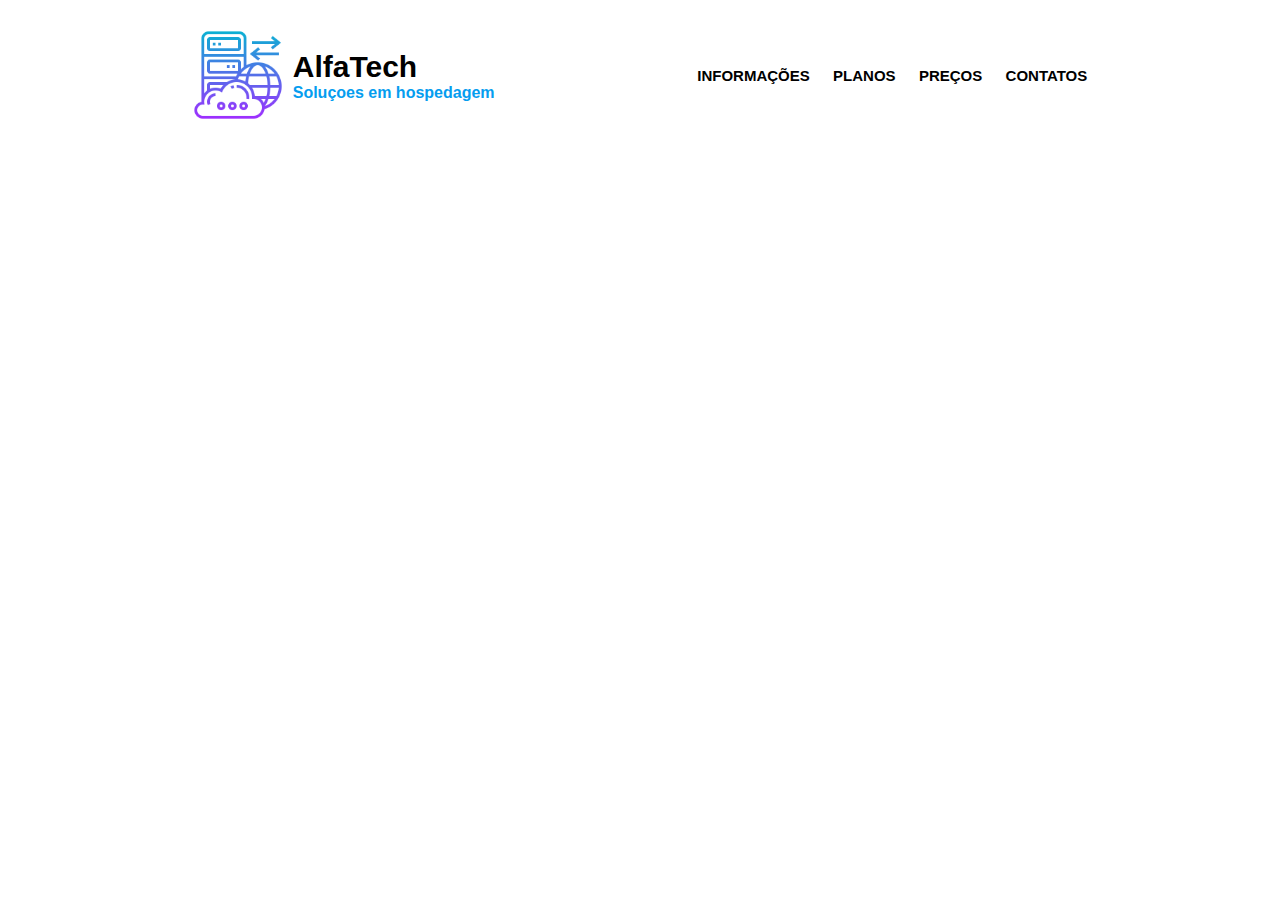
<file: flex cabeçalho/index.html>
<!DOCTYPE html>
<html lang="en">
<head>
    <meta charset="UTF-8">
    <meta name="viewport" content="width=device-width, initial-scale=1.0">
    <link rel="stylesheet" href="style.css">
    <title>flex cabeçalho</title>
</head>
<body>
    <div class="nav-bar">
        <div class="logo">
            <img src="images_downloadaula10/logo-icone.png" alt="">
            <div class="info">
                <h2>AlfaTech</h2>
                <p>Soluçoes em hospedagem</p>
            </div>
        </div>
        <ul>
            <li><a href="#informacoes">INFORMAÇÕES</a></li>
            <li><a href="#planos">PLANOS</a></li>
            <li><a href="#precos">PREÇOS</a></li>
            <li><a href="#contatos">CONTATOS</a></li>
        </ul>
    </div>
    
</body>
</html>
</file>
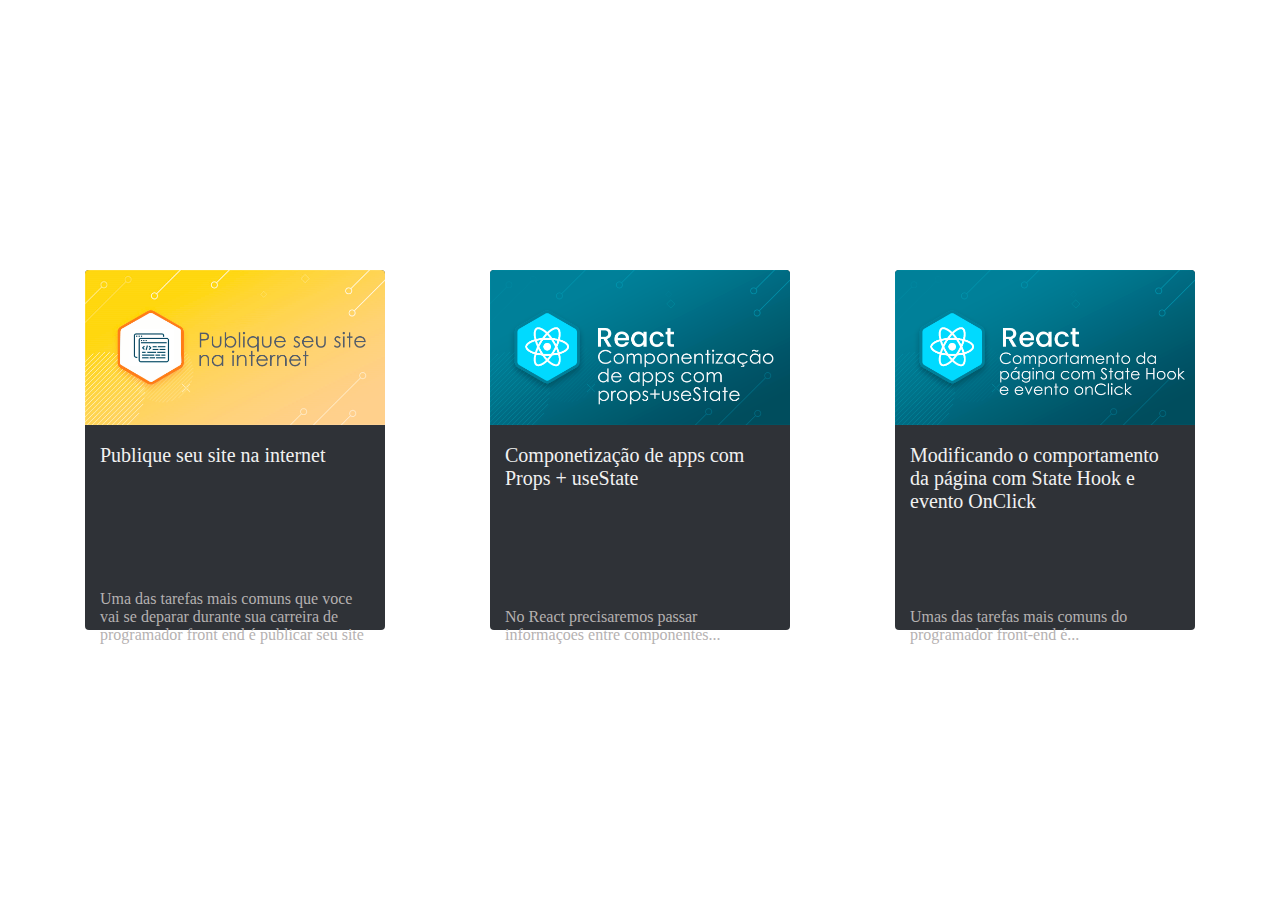
<file: learning-flexbox/index.html>
<!DOCTYPE html>
<html lang="en">
<head>
    <meta charset="UTF-8">
    <meta name="viewport" content="width=device-width, initial-scale=1.0">
    <link rel="stylesheet" href="style.css">
    <title>flex</title>
</head>
<body>
    <div class="container-cards">
        <div class="card">
            <div class="container-img">
                <img src="img/thumb-curso1.png">
            </div>
            <div class="container-info">
                <h2>Publique seu site na internet</h2>
                <p>Uma das tarefas mais comuns que voce vai se deparar durante sua carreira de programador front end é publicar seu site</p>
            </div>
        </div>
        <div class="card">
            <div class="container-img">
                <img src="img/thumb-curso2.png">
            </div>
            <div class="container-info">
                <h2>Componetização de apps com Props + useState</h2>
                <p>No React precisaremos passar informaçoes entre componentes...</p>
            </div>
        </div>
        <div class="card">
            <div class="container-img">
                <img src="img/thumb-curso3.png">
            </div>
            <div class="container-info">
                <h2>Modificando o comportamento da página com State Hook e evento OnClick</h2>
                <p>Umas das tarefas mais comuns do programador front-end é...</p>
            </div>
        </div>
    </div>
    
</body>
</html>
</file>
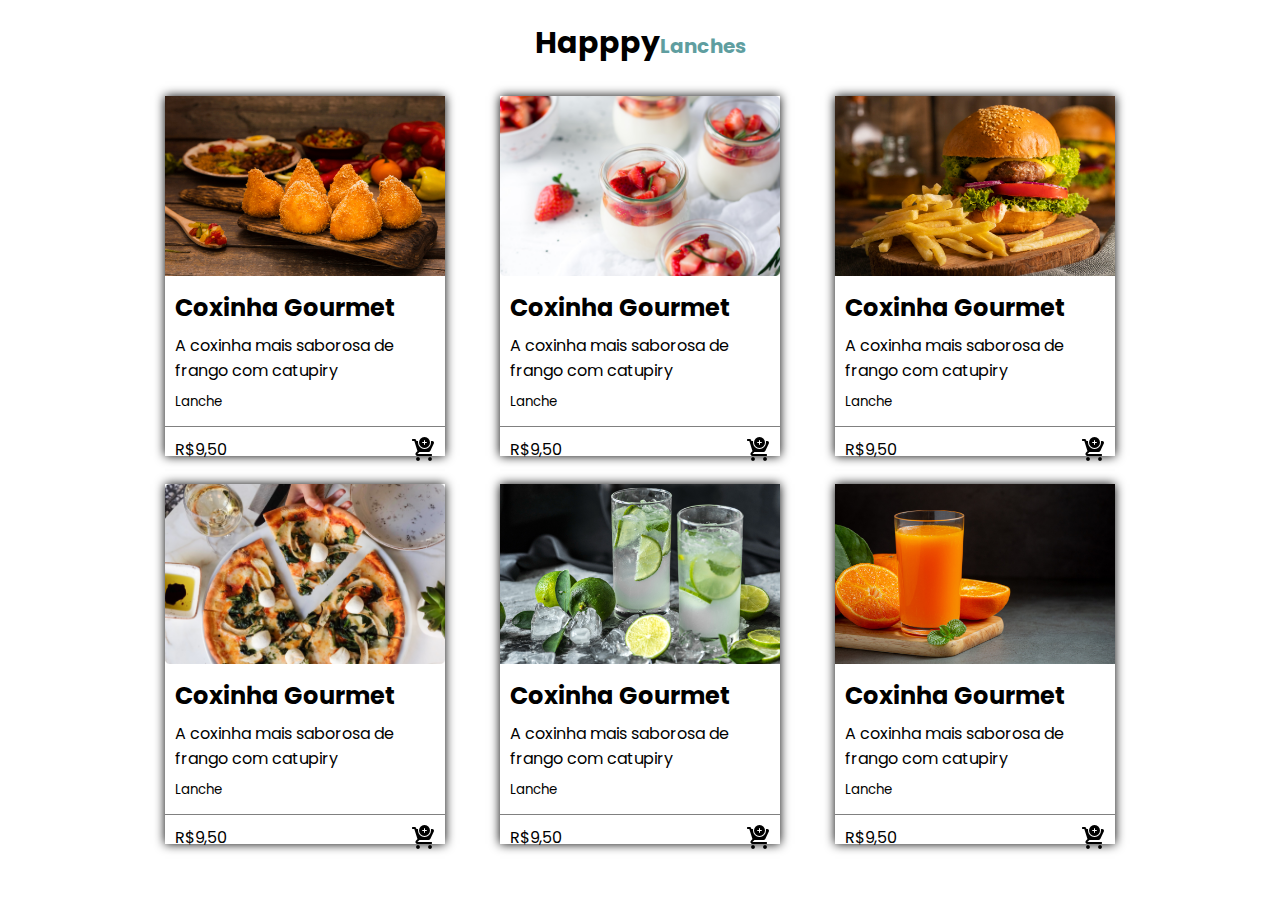
<file: practing-flexbox/index.html>
<!DOCTYPE html>
<html lang="en">
<head>
    <meta charset="UTF-8">
    <meta name="viewport" content="width=device-width, initial-scale=1.0">
    <link rel="stylesheet" href="style.css">
    <link rel="preconnect" href="https://fonts.googleapis.com">
    <link rel="preconnect" href="https://fonts.gstatic.com" crossorigin>
    <link href="https://fonts.googleapis.com/css2?family=Poppins:wght@300;500&family=Roboto:wght@300&display=swap" rel="stylesheet">
</head>
<body>
    <div class="titulo">
        <h1>Happpy<span>Lanches</span></h1>
    </div>

    <div class="container-produtos">
        <div class="cards-produtos">
            <div class="container-img">
                <img src="imagens-para-download/coxinha.jpg">                
            </div>
            <div class="container-info">
                <h2>Coxinha Gourmet</h2>
                <p>A coxinha mais saborosa de frango com catupiry</p>
                <small class="tipo">Lanche</small>
            </div>
            <div class="container-preco">
                <span>R$9,50</span>
                <div class="container-icone">
                    <img src="imagens-para-download/carrinho.png" alt="carrinho">
                </div>
            </div>
        </div>
        <div class="cards-produtos">
            <div class="container-img">
                <img src="imagens-para-download/mousse.png">                
            </div>
            <div class="container-info">
                <h2>Coxinha Gourmet</h2>
                <p>A coxinha mais saborosa de frango com catupiry</p>
                <small class="tipo">Lanche</small>
            </div>
            <div class="container-preco">
                <span>R$9,50</span>
                <div class="container-icone">
                    <img src="imagens-para-download/carrinho.png" alt="carrinho">
                </div>
            </div>
        </div>
        <div class="cards-produtos">
            <div class="container-img">
                <img src="imagens-para-download/hamburger-artesanal.jpg">                
            </div>
            <div class="container-info">
                <h2>Coxinha Gourmet</h2>
                <p>A coxinha mais saborosa de frango com catupiry</p>
                <small class="tipo">Lanche</small>
            </div>
            <div class="container-preco">
                <span>R$9,50</span>
                <div class="container-icone">
                    <img src="imagens-para-download/carrinho.png" alt="carrinho">
                </div>
            </div>
        </div>
        <div class="cards-produtos">
            <div class="container-img">
                <img src="imagens-para-download/pizza.png">                
            </div>
            <div class="container-info">
                <h2>Coxinha Gourmet</h2>
                <p>A coxinha mais saborosa de frango com catupiry</p>
                <small class="tipo">Lanche</small>
            </div>
            <div class="container-preco">
                <span>R$9,50</span>
                <div class="container-icone">
                    <img src="imagens-para-download/carrinho.png" alt="carrinho">
                </div>
            </div>
        </div>
        <div class="cards-produtos">
            <div class="container-img">
                <img src="imagens-para-download/limonada.jpg">                
            </div>
            <div class="container-info">
                <h2>Coxinha Gourmet</h2>
                <p>A coxinha mais saborosa de frango com catupiry</p>
                <small class="tipo">Lanche</small>
            </div>
            <div class="container-preco">
                <span>R$9,50</span>
                <div class="container-icone">
                    <img src="imagens-para-download/carrinho.png" alt="carrinho">
                </div>
            </div>
        </div>
        <div class="cards-produtos">
            <div class="container-img">
                <img src="imagens-para-download/suco-de-laranja.jpg">                
            </div>
            <div class="container-info">
                <h2>Coxinha Gourmet</h2>
                <p>A coxinha mais saborosa de frango com catupiry</p>
                <small class="tipo">Lanche</small>
            </div>
            <div class="container-preco">
                <span>R$9,50</span>
                <div class="container-icone">
                    <img src="imagens-para-download/carrinho.png" alt="carrinho">
                </div>
            </div>
        </div>
    </div>
    
</body>
</html>
</file>
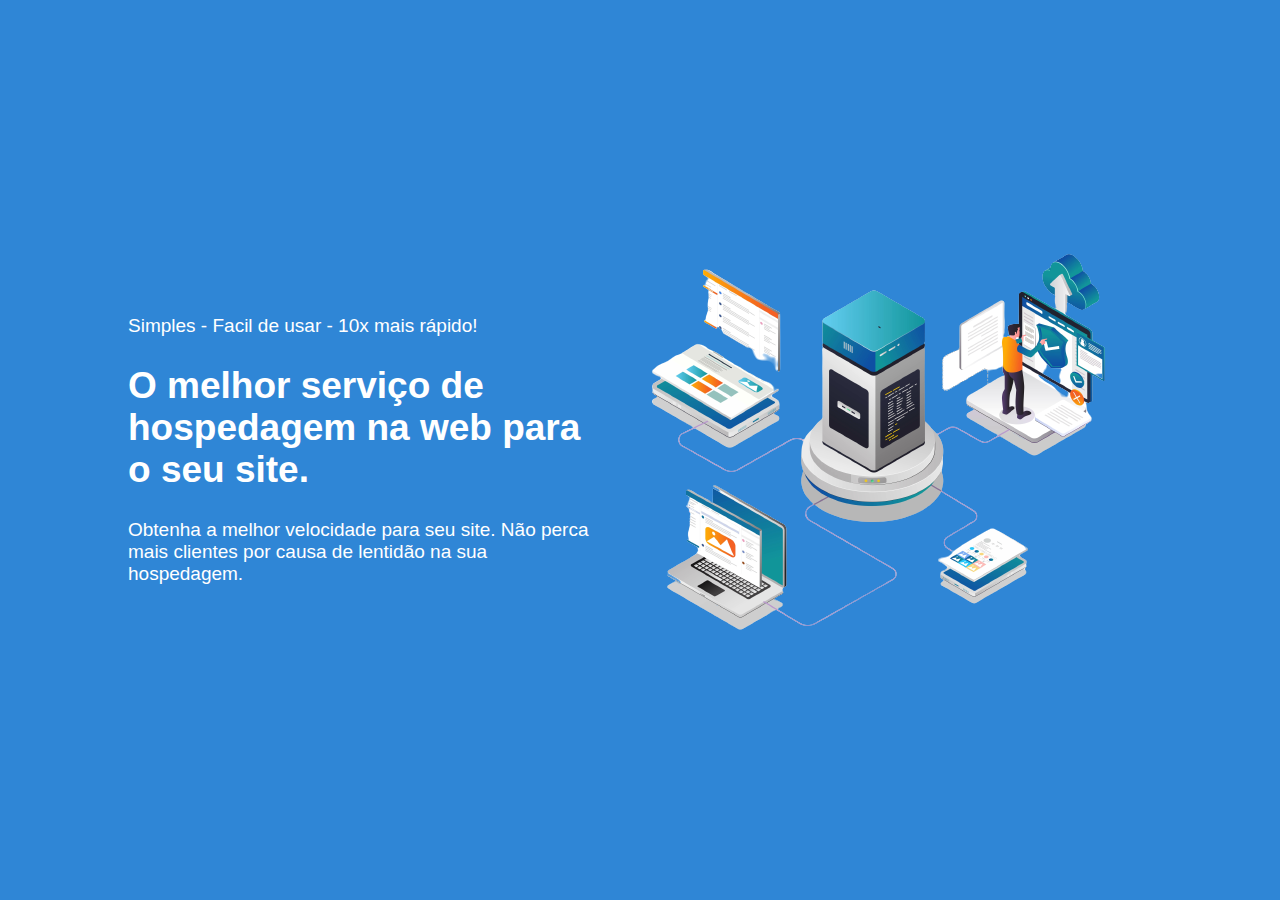
<file: practing-flexbox2/index.html>
<!DOCTYPE html>
<html lang="en">
<head>
    <meta charset="UTF-8">
    <meta name="viewport" content="width=device-width, initial-scale=1.0">
    <link rel="stylesheet" href="style.css">
    <title>Practing Flexbox 2</title>
</head>
<body>
    <div class="container">
        <div class="container-limitado">
            <div class="container-info">
                <small>Simples - Facil de usar - 10x mais rápido!</small>
                <h2>O melhor serviço de hospedagem na web para o seu site.</h2>
                <p>Obtenha a melhor velocidade para seu site. Não perca mais clientes por causa de lentidão na sua hospedagem.</p>
            </div>
            <div class="container-img">
                <img src="img/imagem-banner.png" alt="">
            </div>
        </div>
    </div>
    
</body>
</html>
</file>
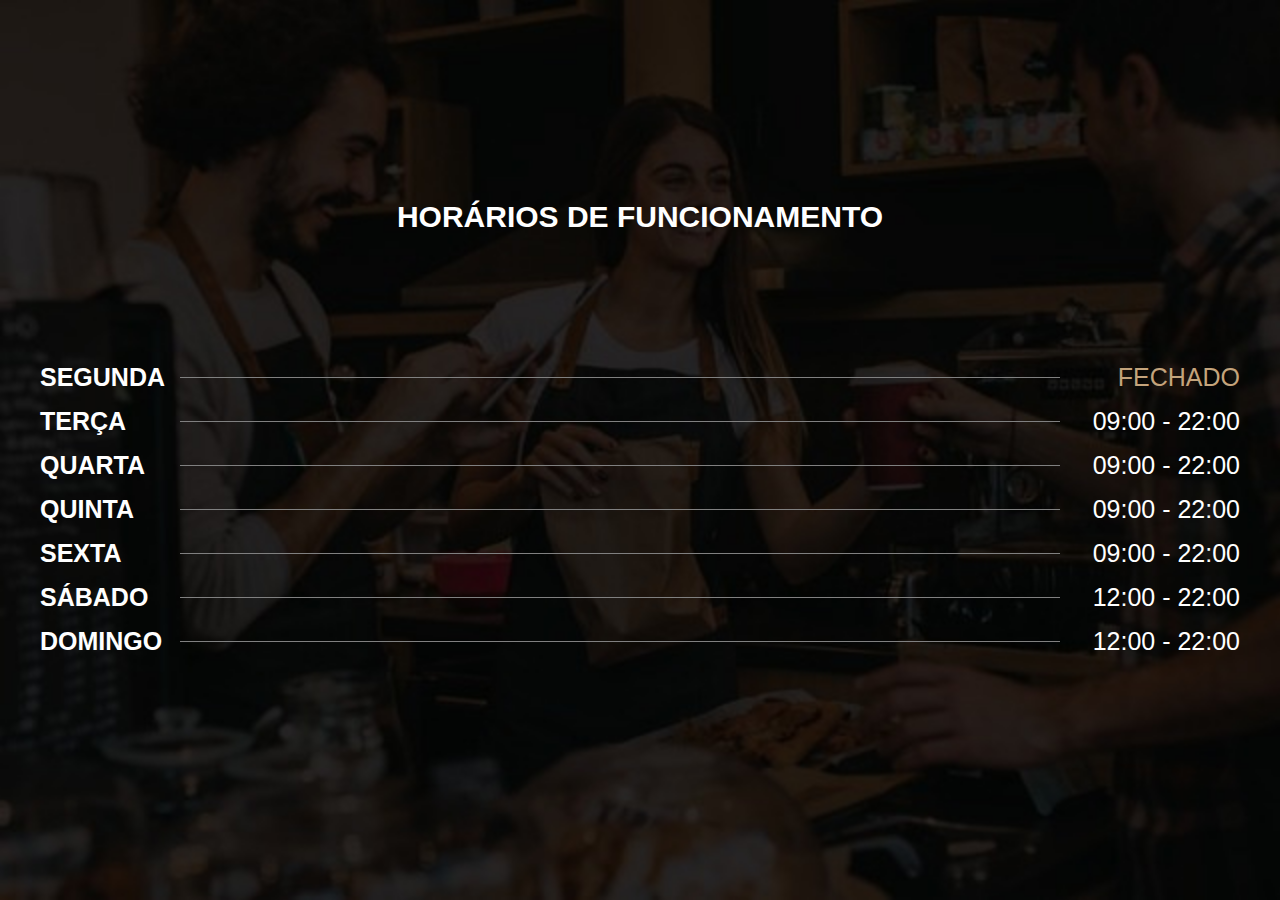
<file: practing-flexbox3/index.html>
<!DOCTYPE html>
<html lang="en">
<head>
    <meta charset="UTF-8">
    <meta name="viewport" content="width=device-width, initial-scale=1.0">
    <link rel="stylesheet" href="style.css">
    <title>Practing Flexbox 3</title>
</head>
<body>
    <body>
        <div class="container">
          <h2>HORÁRIOS DE FUNCIONAMENTO</h2>
          <ul class="lista-horarios">
            <li>
              <h3>SEGUNDA</h3>
              <div></div>
              <span>FECHADO</span>
            </li>
            <li>
              <h3>TERÇA</h3>
              <div></div>
              <p>09:00 - 22:00</p>
            </li>
            <li>
              <h3>QUARTA</h3>
              <div></div>
              <p>09:00 - 22:00</p>
            </li>
            <li>
              <h3>QUINTA</h3>
              <div></div>
              <p>09:00 - 22:00</p>
            </li>
            <li>
              <h3>SEXTA</h3>
              <div></div>
              <p>09:00 - 22:00</p>
            </li>
            <li>
              <h3>SÁBADO</h3>
              <div></div>
              <p>12:00 - 22:00</p>
            </li>
            <li>
              <h3>DOMINGO</h3>
              <div></div>
              <p>12:00 - 22:00</p>
            </li>
          </ul>
        </div>
    </body>
</body>
</html>
</file>
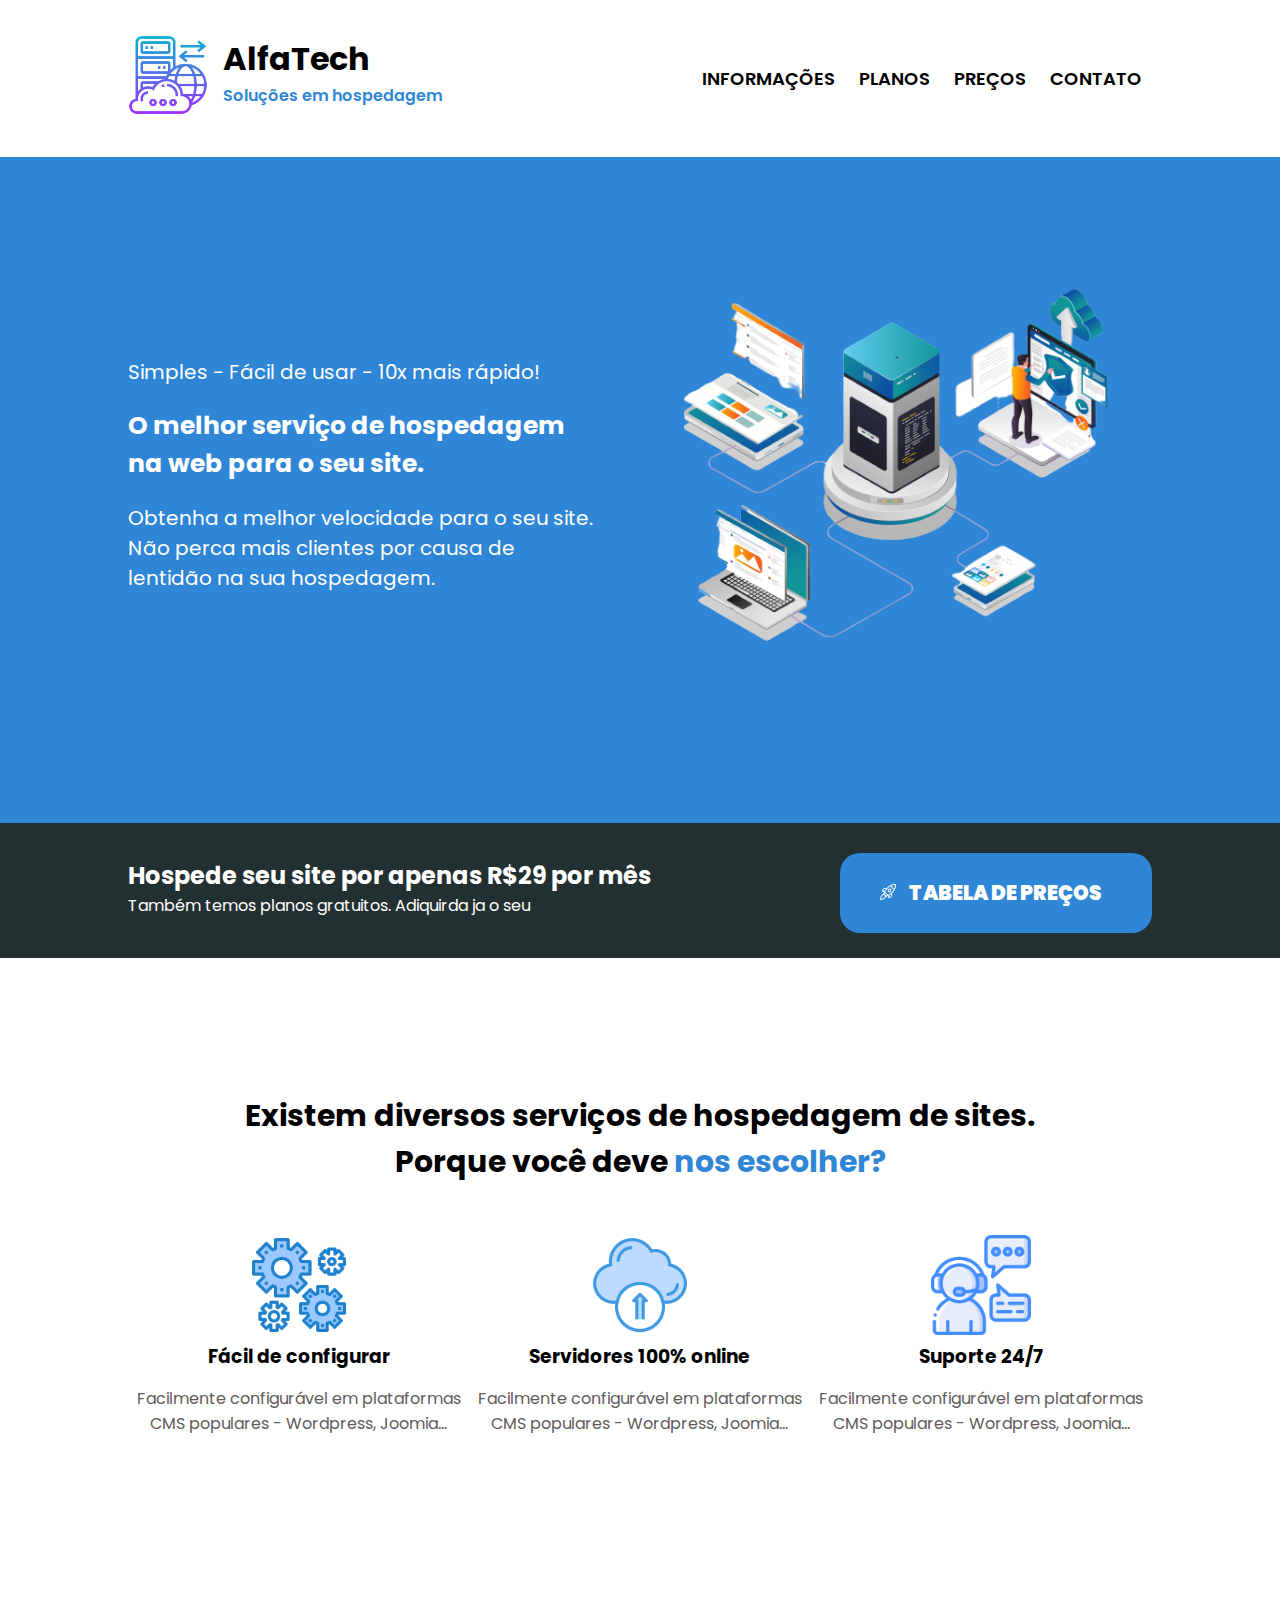
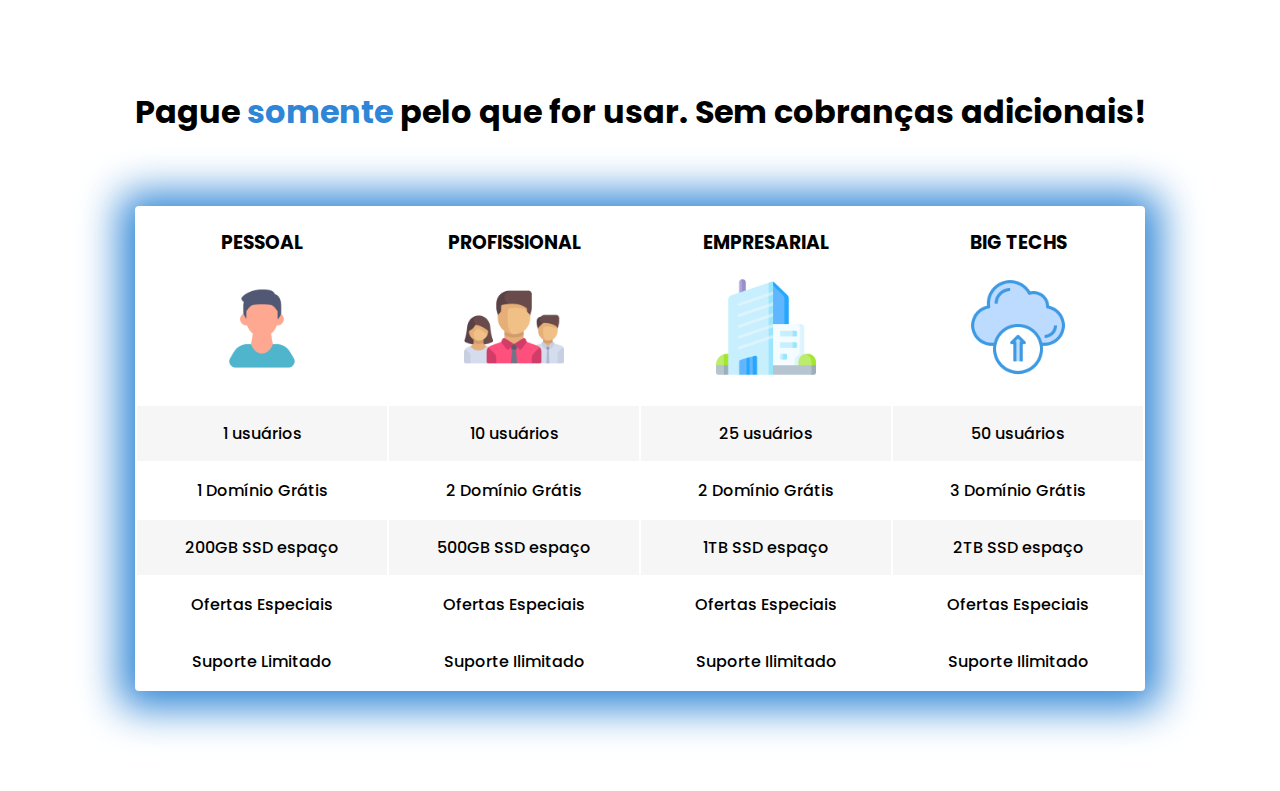
<file: Site Hospedagem/index.html>
<!DOCTYPE html>
<html lang="pt-br">
<head>
  <meta charset="UTF-8" />
  <meta http-equiv="X-UA-Compatible" content="IE=edge" />
  <meta name="viewport" content="width=device-width, initial-scale=1.0" />
  <link rel="preconnect" href="https://fonts.googleapis.com" />
  <link rel="preconnect" href="https://fonts.gstatic.com" crossorigin />
  <link href="https://fonts.googleapis.com/css2?family=Poppins:wght@400;500;600;700&display=swap" rel="stylesheet" />
  <link rel="stylesheet" href="style.css" />
  <title>AlfaTech</title>
</head>
<body>

  <div> <!-- Topo da página -->
    <div class="container-topo limitar-secao">
      <div class="topo-logo">
        <img src="./assets/logo-icone.png" alt="logotipo" />
        <div>
          <h1>AlfaTech</h1>
          <p>Soluções em hospedagem</p>
        </div>
      </div>
      <div class="topo-links">
        <a href="#informacoes">INFORMAÇÕES</a>
        <a href="#planos">PLANOS</a>
        <a href="tabeladeprecos.html">PREÇOS</a>
        <a href="#contato">CONTATO</a>
      </div>
    </div>
  </div>

  <div> <!--secao banner-->
    <div class="secao-banner">
      <div class="container-banner limitar-secao">
        <div>
          <p>Simples - Fácil de usar - 10x mais rápido!</p>
          <h2>O melhor serviço de hospedagem na web para o seu site.</h2>
          <p>
            Obtenha a melhor velocidade para o seu site. Não perca mais clientes
            por causa de lentidão na sua hospedagem.
          </p>
        </div>
        <img src="assets/imagem-banner.png">
      </div>
    </div>
  </div>
    
    <!--secao primerio anuncio-->
  <div class="primeiro-anuncio">
    <div class="container-primeiro-anuncio limitar-secao">
      <div>
        <h2>Hospede seu site por apenas R$29 por mês</h2>
        <p>Também temos planos gratuitos. Adiquirda ja o seu</p>
      </div>
      <a href="tabeladeprecos.html">
      <img src="assets/icone-foguete.png" alt="foguete" />
      <span>TABELA DE PREÇOS</span>
      </a>
    </div>
  </div>

  <!--secao informacoes-->
 
   <div class="secao-informacoes limitar-secao">
      <h2>Existem diversos serviços de hospedagem de sites.<br>Porque você deve <span>nos escolher?</span></h2>
      <div class="container-informacoes">
  <!--cards-informacoes-->
        <div class="card1">
          <img src="assets/icone-engrenagens.png" alt="">
          <h3>Fácil de configurar</h3>
          <p>Facilmente configurável em plataformas CMS populares - Wordpress, Joomia...</p>
        </div>
        <div class="card2">
          <img src="assets/cloud-icone.png" alt="">
          <h3>Servidores 100% online</h3>
          <p>Facilmente configurável em plataformas CMS populares - Wordpress, Joomia...</p>
        </div>
        <div class="card3">
          <img src="assets/icone-suporte.png" alt="">
          <h3>Suporte 24/7</h3>
          <p>Facilmente configurável em plataformas CMS populares - Wordpress, Joomia...</p>
        </div>
      </div>
  </div>

  <!--secao tabela de planos-->
  <div class="secao-planos limitar-secao">
    <h2>Pague <span>somente</span> pelo que for usar. Sem cobranças adicionais!</h2>
    <table>
      <thead>
        <tr>
          <th>
            <h3>PESSOAL</h3>
            <img src="assets/pessoal-icone.png">
          </th>
          <th>
            <h3>PROFISSIONAL</h3>
            <img src="assets/equipe-icone.png">
          </th>
          <th>
            <h3>EMPRESARIAL</h3>
            <img src="assets/empresa-icone.png">
          </th>
          <th>
            <h3>BIG TECHS</h3>
            <img src="assets/cloud-icone.png">
          </th>
        </tr>
      </thead>
      <tbody>
        <tr class="linhas-impar">
          <td>1 usuários</td>
          <td>10 usuários</td>
          <td>25 usuários</td>
          <td>50 usuários</td>
        </tr>
        <tr class="linhas-par">
          <td>1 Domínio Grátis</td>
          <td>2 Domínio Grátis</td>
          <td>2 Domínio Grátis</td>
          <td>3 Domínio Grátis</td>
        </tr>
        <tr class="linhas-impar"> 
          <td>200GB SSD espaço</td>
          <td>500GB SSD espaço</td>
          <td>1TB SSD espaço</td>
          <td>2TB SSD espaço</td>
        </tr>
        <tr>
          <td>Ofertas Especiais</td>
          <td>Ofertas Especiais</td>
          <td>Ofertas Especiais</td>
          <td>Ofertas Especiais</td>
        </tr>
        <tr class="linhas-par">
          <td>Suporte Limitado</td>
          <td>Suporte Ilimitado</td>
          <td>Suporte Ilimitado</td>
          <td>Suporte Ilimitado</td>
        </tr>
      </tbody>
  
    </table>
  </div>

  </div>
</body>
</html>
</file>
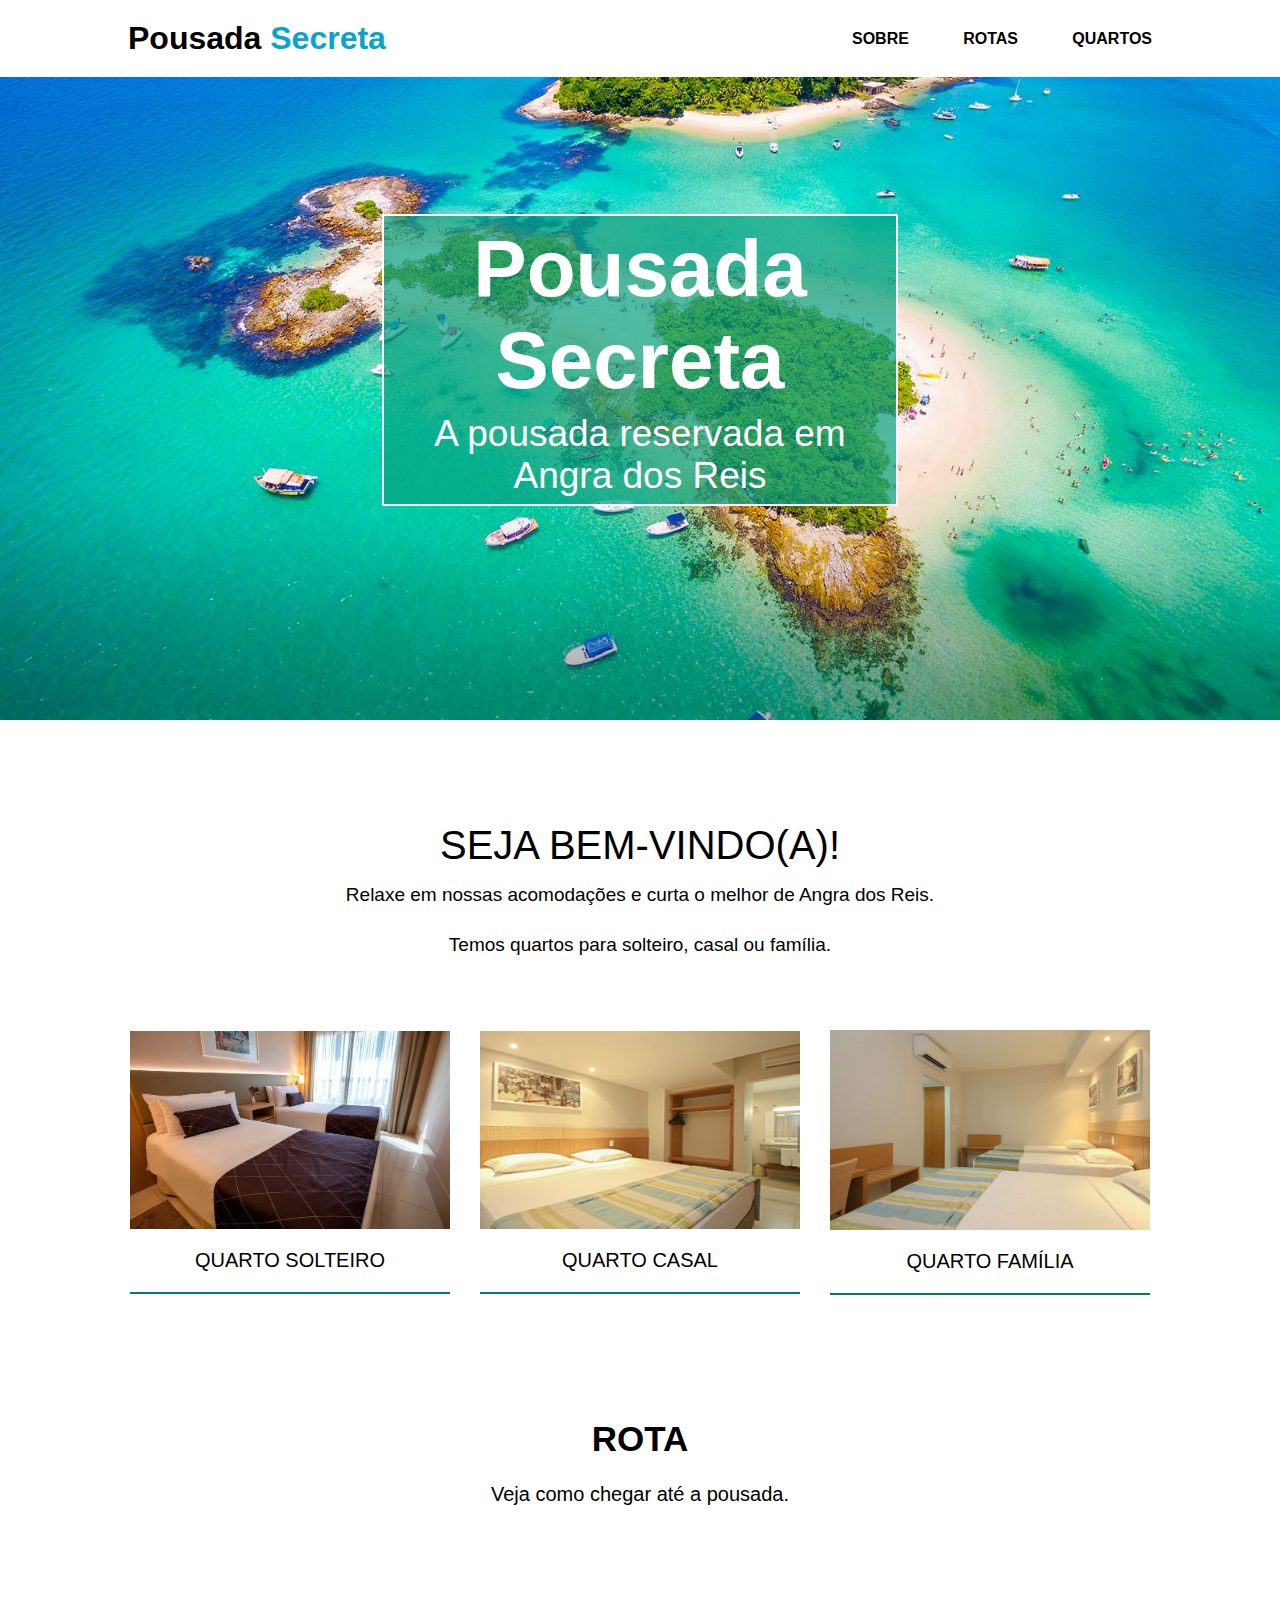
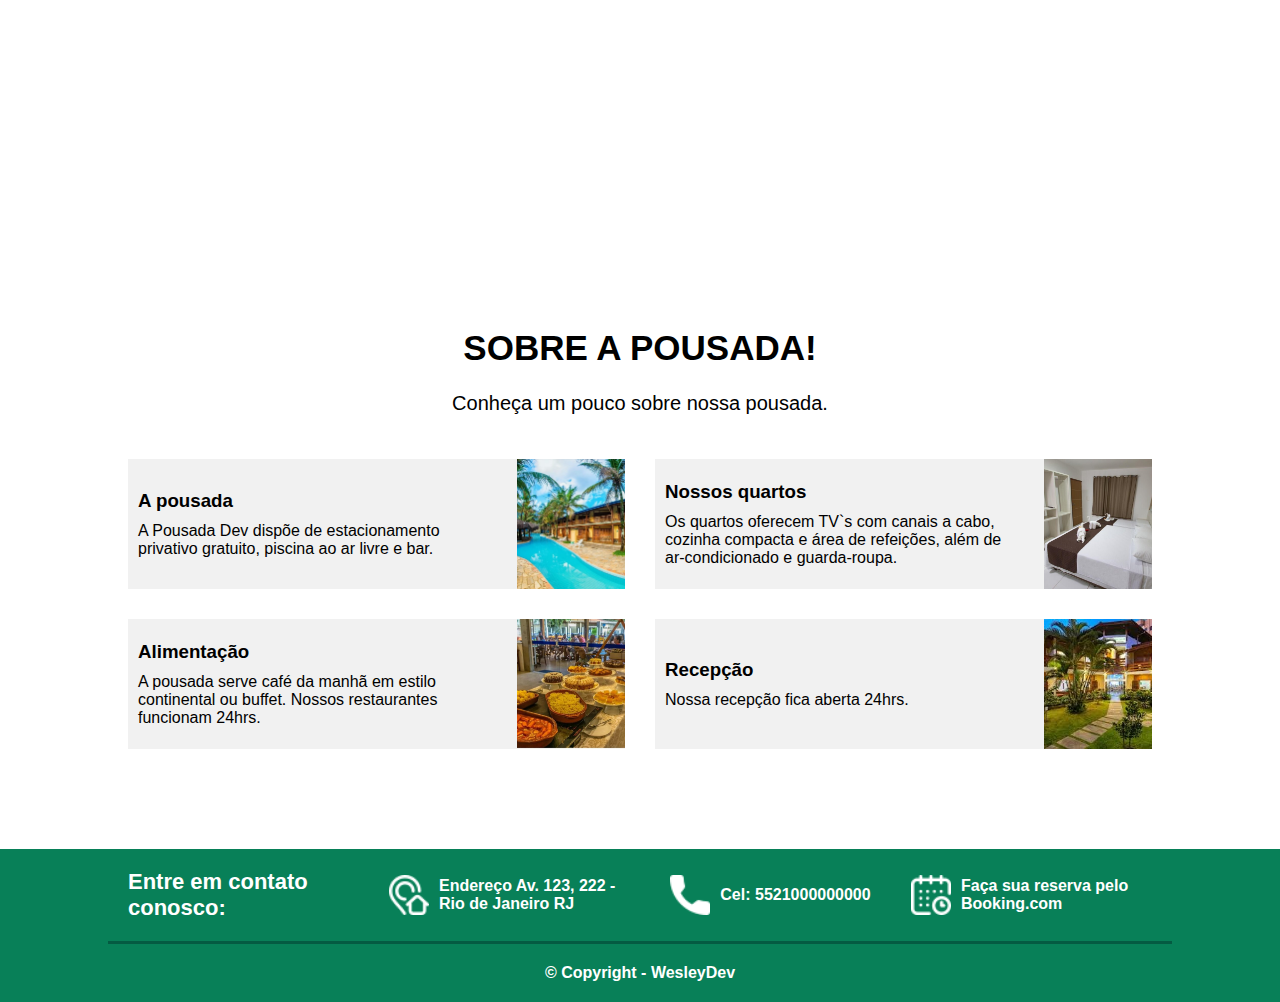
<file: site-pousada/index.html>
<!DOCTYPE html>
<html lang="en">
<head>
    <meta charset="UTF-8">
    <meta name="viewport" content="width=device-width, initial-scale=1.0">
    <link rel="stylesheet" href="style.css">
    <title>Site Pousada</title>
</head>
<body>
  <div class="topo">  
    <div class="container-header limitar-secao"> 
        <h1>Pousada <span>Secreta</span></h1>
        <div>
            <a href="#sobre">SOBRE</a>
            <a href="#rotas">ROTAS</a>
            <a href="#quartos">QUARTOS</a>
        </div>
    </div>
  </div> 
    <div class="container-banner">
        <div class="container-titulo">
            <h2>Pousada Secreta</h2>
            <p>A pousada reservada em Angra dos Reis</p>
        </div>
    </div>

    <div class="container-bemvindo limitar-secao">
        <div class="informacoes">
            <h3>SEJA BEM-VINDO(A)!</h3>
            <p>Relaxe em nossas acomodações e curta o melhor de Angra dos Reis.</p>
            <p>Temos quartos para solteiro, casal ou família.</p>
        </div>
        <div class="quartos" id="quartos">
            <div>
                <img src="assets/quarto-solteiro1.jpg" alt="">
                <p>QUARTO SOLTEIRO</p>
                <span></span>
            </div>
            <div>
                <img src="assets/quarto-casal1.jpg">
                <p>QUARTO CASAL</p>
                <span></span>
            </div>
            <div>
                <img src="assets/quarto-familia1.jpg">
                <p>QUARTO FAMÍLIA</p>
                <span></span>
            </div>
        </div>
    </div>

    <div id="rotas" class="secao-container">
      <div class="container-descricao">
        <h2>ROTA</h2>
        <p>Veja como chegar até a pousada.</p>
      </div>
      <div>
        <iframe
          src="https://www.google.com/maps/embed?pb=!1m14!1m8!1m3!1d14692.471710812997!2d-43.3641911!3d-22.9826906!3m2!1i1024!2i768!4f13.1!3m3!1m2!1s0x0%3A0x539cb07246f0e38d!2sVia%20Parque%20Shopping!5e0!3m2!1spt-BR!2sbr!4v1612707978931!5m2!1spt-BR!2sbr"
          width="100%" height="350" frameborder="0" style="border: 0" allowfullscreen></iframe>
      </div>
    </div>

    <div id="sobre" class="secao-container">
        <div class="container-descricao">
          <h2>SOBRE A POUSADA!</h2>
          <p>Conheça um pouco sobre nossa pousada.</p>
        </div>
    </div>

    <div class="container-cards">
        <div class="card">
          <div class="container-card-descricao">
            <h3>A pousada</h3>
            <p>
              A Pousada Dev dispõe de estacionamento privativo gratuito, piscina
              ao ar livre e bar.
            </p>
          </div>
          <div class="container-card-img">
            <img src="assets/img1.jpg" alt="Faixada" title="Faixada" />
          </div>
        </div>
        <div class="card">
          <div class="container-card-descricao">
            <h3>Nossos quartos</h3>
            <p>
              Os quartos oferecem TV`s com canais a cabo, cozinha compacta e área de refeições,
              além de ar-condicionado e guarda-roupa.
            </p>
          </div>
          <div class="container-card-img">
            <img src="assets/img2.jpg" alt="Quartos" title="Quartos" />
          </div>
        </div>
        <div class="card">
          <div class="container-card-descricao">
            <h3>Alimentação</h3>
            <p>
              A pousada serve café da manhã em estilo continental ou buffet.
              Nossos restaurantes funcionam 24hrs.
            </p>
          </div>
          <div class="container-card-img">
            <img src="assets/img3.jpg" alt="Restaurante" title="Restaurante" />
          </div>
        </div>
        <div class="card">
          <div class="container-card-descricao">
            <h3>Recepção</h3>
            <p>Nossa recepção fica aberta 24hrs.</p>
          </div>
          <div class="container-card-img">
            <img src="assets/img5.jpg" alt="Recepção" title="Recepção" />
          </div>
        </div>
      </div>
    </div>


    <div class="rodape">
      <div class="info-rodape limitar-secao">
        <div class="card-info">
          <h4>Entre em contato conosco:</h4>
        </div>

        <div class="card-info">
          <a target="_blank" href="https://goo.gl/maps/wPAS58QxiTopxK6w7">
            <img src="assets/icones/endereco.png" alt="icone endereco" title="icone-endereco">
            <p>Endereço Av. 123, 222 - Rio de Janeiro RJ</p>
          </a>
        </div>

        <div class="card-info">
          <img src="assets/icones/telefone.png" title="icone telefone" alt="icone telefone">
          <p>Cel: 5521000000000</p>
        </div>

        <div class="card-info">
          <a target="_blank" href="https://www.booking.com/searchresults.pt-br.html?aid=375635;label=msn-wLZ0m4wRNI00wFHQAaaO3w-79920787059858%3Atikwd-79920803013016%3Aaud-808219487%3Aloc-20%3Aneo%3Amte%3Adec%3Aqsbooking;sid=9ca5cbe6c9db71b34b98c0738ea780f4;dest_id=-666610;dest_type=city&">
            <img src="assets/icones/calendario.png" title="icone calendario" alt="icone calendario">
            <p>Faça sua reserva pelo Booking.com</p>
          </a>
        </div>
      </div>
      <div class="copy limitar-secao">
        <p>© Copyright - WesleyDev</p>
      </div>
    </div>
</body>
</html>
</file>
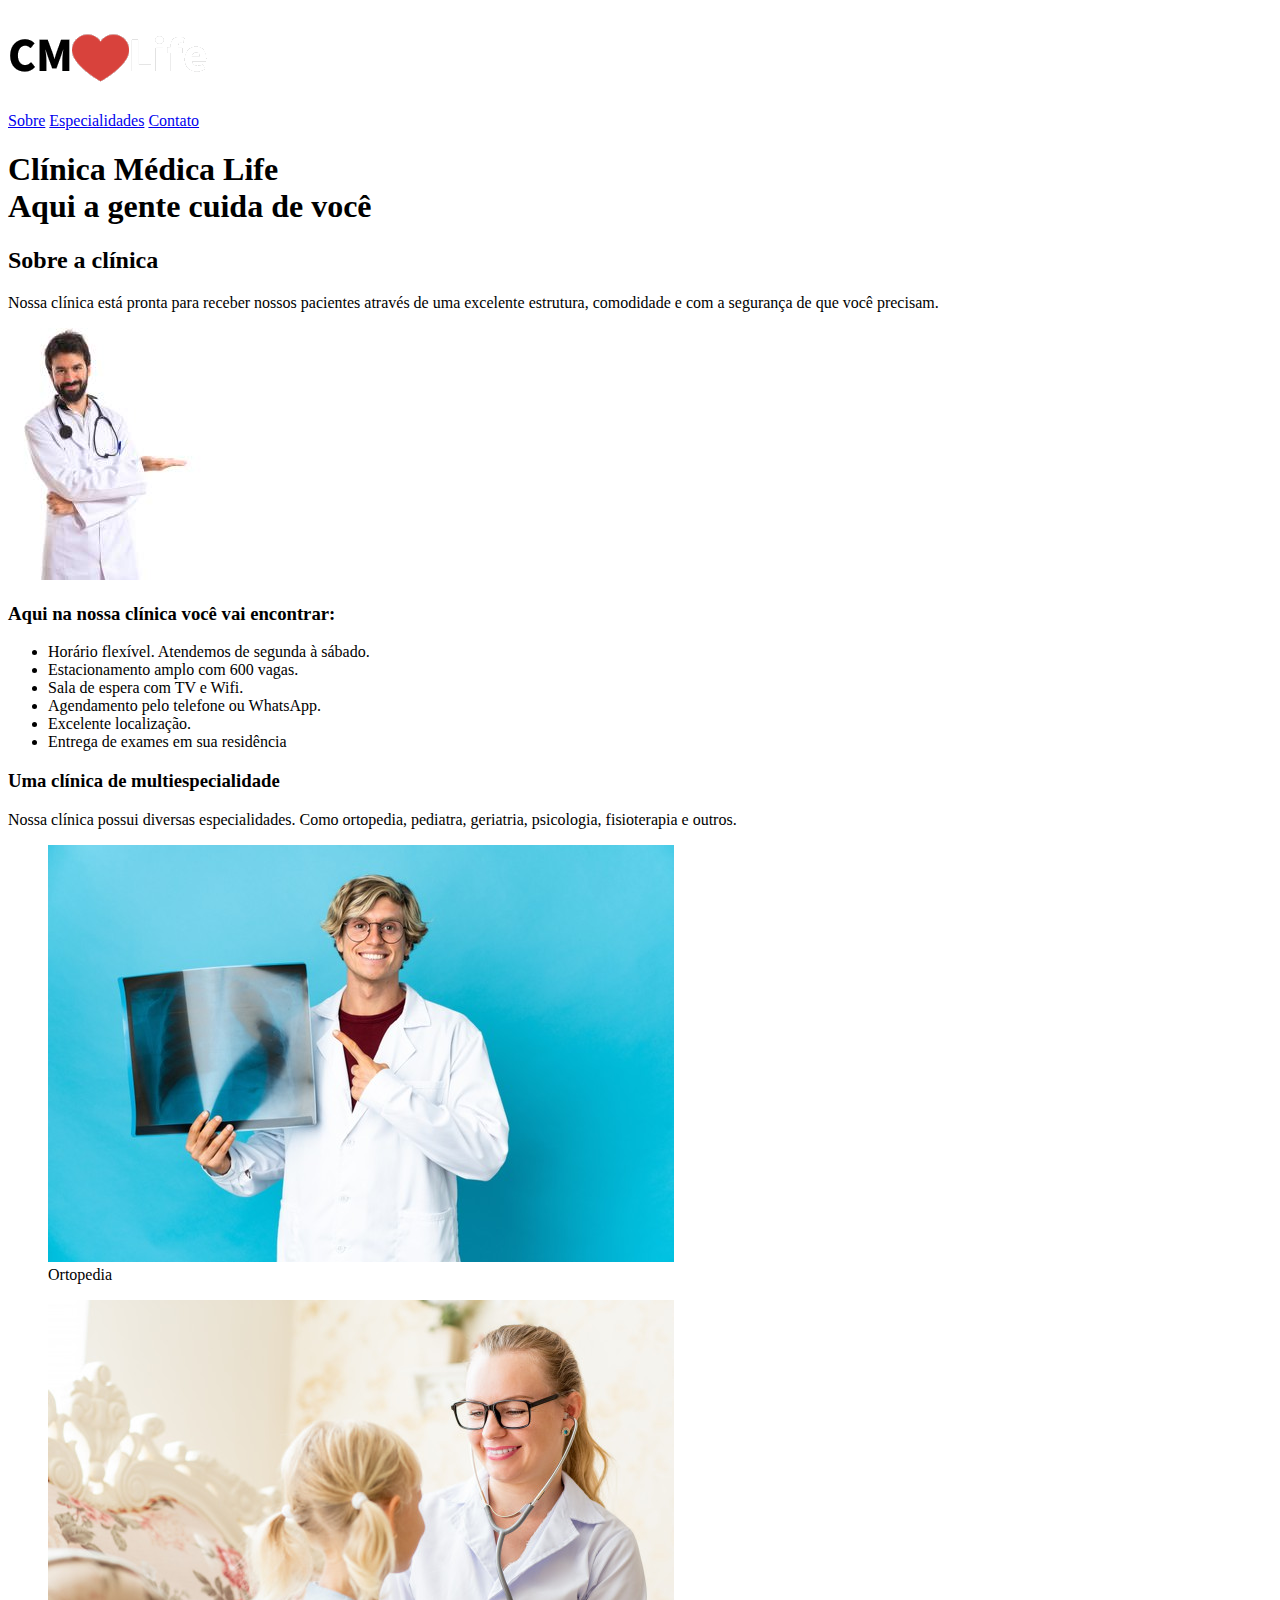
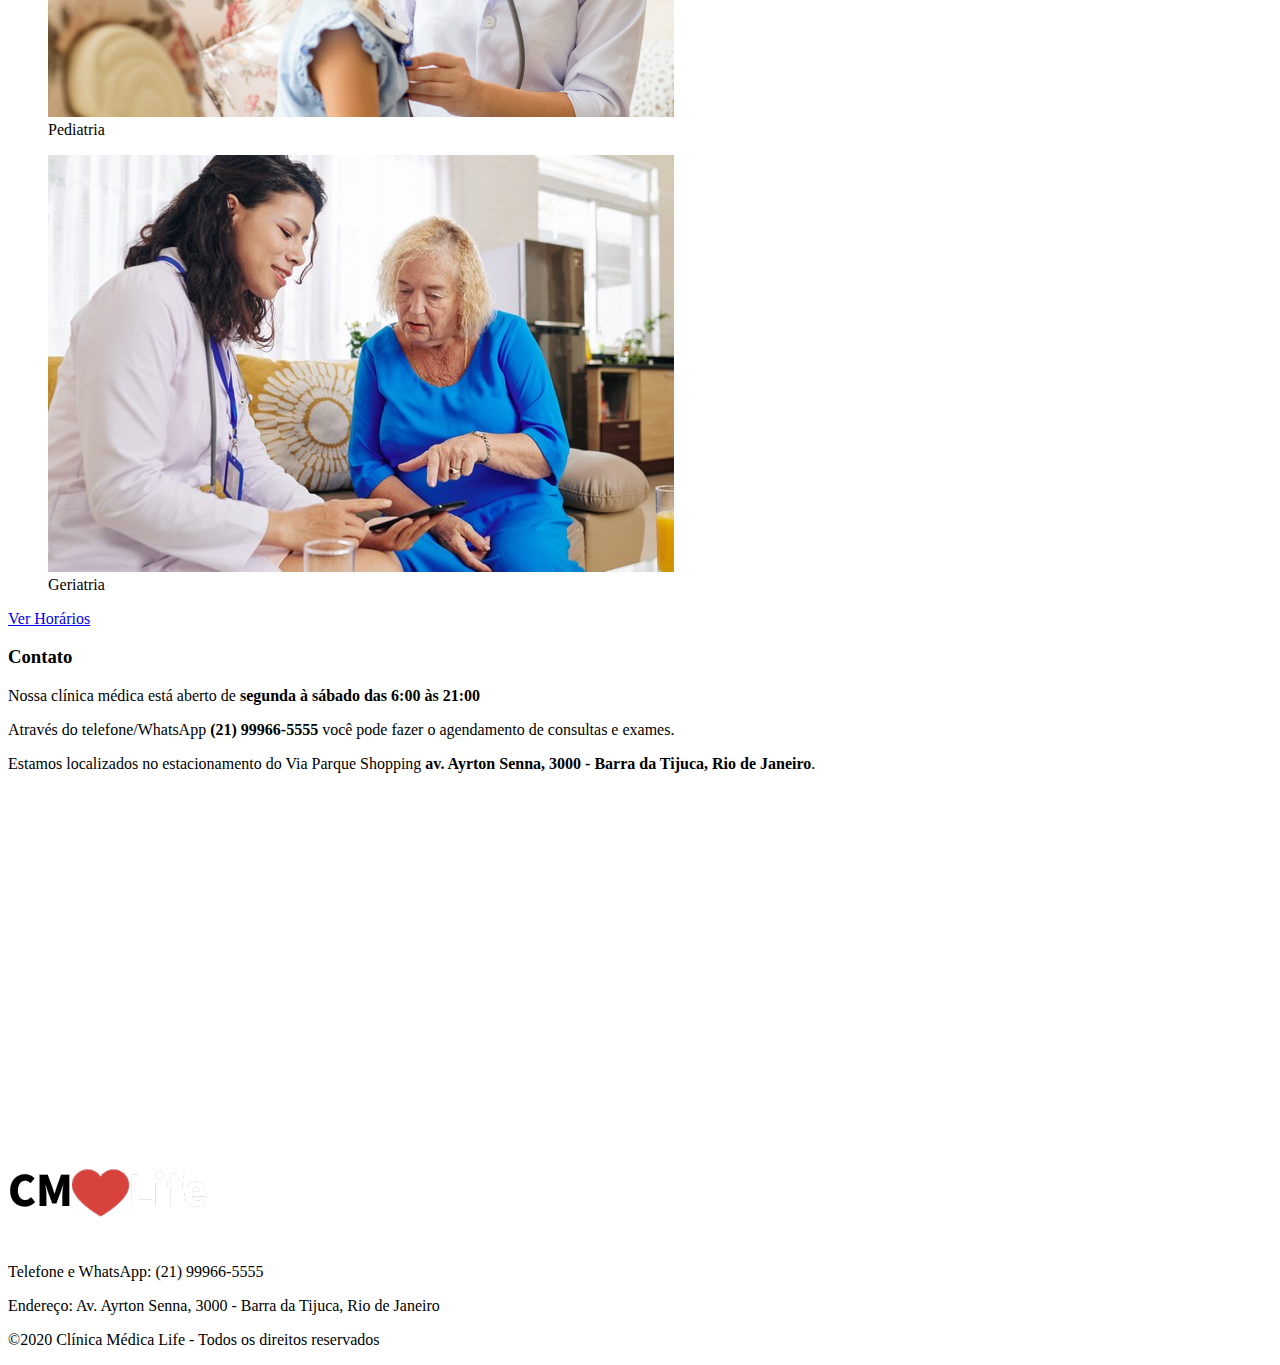
<file: assets/Clinica/Código por Passos/Etapa_1/index.html>
<!DOCTYPE html>
<html lang="pt-BR">
<head>
  <meta charset="UTF-8">
  <meta http-equiv="X-UA-Compatible" content="IE=edge">
  <meta name="viewport" content="width=device-width, initial-scale=1.0">
  <title>CMLife - Home</title>
</head>
<body>
  <header>
    <div>
      <div>
        <a href="index.html">
          <img src="assets/logo.png" alt="logo" title="logo">
        </a>
      </div>
      
      <nav>
        <a href="#sobre">Sobre</a>
        <a href="especialidades.html">Especialidades</a>
        <a href="#contato">Contato</a>
      </nav>
    </div>
  </header>
  
  <main>
    <section>
      <div>
        <h1>Clínica Médica Life<br> Aqui a gente cuida de você</h1>
      </div>
    </section>
    
    <section id="sobre">
      <div>
        <h2>Sobre a clínica</h2>
        <p>Nossa clínica está pronta para receber nossos pacientes através de uma excelente estrutura, comodidade e com a segurança de que você precisam.</p>
      </div>

      <div>
        <img src="assets/medico.jpg" alt="Imagem de um médico" title="Imagem de um médico">
        
        <div>
          <h3>Aqui na nossa clínica você vai encontrar:</h3>
          <ul>
            <li>Horário flexível. Atendemos de segunda à sábado.</li>
            <li>Estacionamento amplo com 600 vagas.</li>
            <li>Sala de espera com TV e Wifi.</li>
            <li>Agendamento pelo telefone ou WhatsApp.</li>
            <li>Excelente localização.</li>
            <li>Entrega de exames em sua residência</li>
          </ul>
        </div>
      </div>
    </section>

    <section id="especialidades">
      <div >
        <h3>Uma clínica de multiespecialidade</h3>
        <p>Nossa clínica possui diversas especialidades. Como ortopedia, pediatra, geriatria, psicologia, fisioterapia e outros.</p>
      </div>

      <div>
        <figure>
          <img src="assets/ortopedia1.png" alt="Imagem de um ortopedista" title="Imagem de um ortopedista">
          <figcaption>Ortopedia</figcaption>
        </figure>

        <figure>
          <img src="assets/pediatra.png" alt="Imagem de uma pediatra" title="Imagem de uma pediatra">
          <figcaption>Pediatria</figcaption>
        </figure>

        <figure>
          <img src="assets/geriatra.png" alt="Imagem de uma geriatra" title="Imagem de uma geriatra">
          <figcaption>Geriatria</figcaption>
        </figure>
      </div>

      <div>
        <a href="especialidades.html">Ver Horários</a>
      </div>
    </section>

    <section id="contato">
      <div>
        <h3>Contato</h3>
        <p>Nossa clínica médica está aberto de <strong>segunda à sábado das 6:00 às 21:00</strong></p>
        <p>Através do telefone/WhatsApp <strong>(21) 99966-5555</strong> você pode fazer o agendamento de consultas e exames.</p>
        <p>Estamos localizados no estacionamento do Via Parque Shopping <strong>av. Ayrton Senna, 3000 - Barra da Tijuca, Rio de Janeiro</strong>.</p>
      </div>

      <div>
        <iframe src="https://www.google.com/maps/embed?pb=!1m14!1m8!1m3!1d14692.471710812997!2d-43.3641911!3d-22.9826906!3m2!1i1024!2i768!4f13.1!3m3!1m2!1s0x0%3A0x539cb07246f0e38d!2sVia%20Parque%20Shopping!5e0!3m2!1spt-BR!2sbr!4v1612707978931!5m2!1spt-BR!2sbr" width="100%" height="350" frameborder="0" style="border:0" allowfullscreen></iframe>
      </div>
    </section>
  </main>

  <footer>
    <div>
      <img src="assets/logo.png" alt="Logo" title="Logo">
      
      <p>
        Telefone e WhatsApp: (21) 99966-5555
      </p>
      <p>
        Endereço: Av. Ayrton Senna, 3000 - Barra da Tijuca, Rio de Janeiro
      </p>

      <p>
        ©2020 Clínica Médica Life  - Todos os direitos reservados
      </p>
    </div>
  </footer>
</body>
</html>
</file>
<file: flex cabeçalho/style.css>
*{
    list-style-type: none;
    box-sizing: border-box;
    padding: 0;
    margin: 0;
    text-decoration: none;
    font-family: sans-serif;
}
.nav-bar{
    display: flex;
    justify-content: space-evenly;
    padding: 30px 0px;
    height: 150px;
}
.nav-bar ul{
    display: flex;
    justify-content: space-between;
    width: 390px;
    font-size: 15px;
    align-items: center;
}
.nav-bar a{
    color: black;
    font-weight: bold;
}
.logo img{
    width: 90px;
}
.logo{
    display: flex;
}
.info{
    display: flex;
    flex-direction: column;
    padding: 20px 10px;
}
.info h2{
    font-size: 30px;
}
.info p{
    color: rgb(5, 157, 239);
    font-weight: bold;
}
</file>
<file: learning-flexbox/style.css>
*{
    margin: 0;
    padding: 0;
    box-sizing: border-box;
}

.container-cards{
    display: flex;
    height: 100vh;
    justify-content: space-evenly;
    align-items: center;
    flex-wrap: wrap;
    gap: 20px;
}
.card{
    width: 300px;
    height: 40vh;
    background-color: #2f3237;
    border-radius: 4px;
}
.card img{
    width: 100%;
    border-radius: 4px 4px 0px 0px;
}
.container-info{
    padding: 15px;
    height: 230px;
    color: #f1f1f1;
    display: flex;
    flex-direction: column;
    justify-content: space-between;
}
.container-info h2{
    font-size: 20px;
    font-weight: 200;
}
.container-info p{
    font-weight: lighter;
    color: rgb(181, 177, 177);
}
</file>
<file: practing-flexbox/style.css>
*{
    margin: 0;
    padding: 0;
    box-sizing: border-box;
    font-family:'Poppins', sans-serif;
}

.titulo{
    text-align: center;
    padding: 20px;
    font-size: 15px;
}
.titulo span{
    color: cadetblue;
    font-size: 20px;
}
.container-produtos{
    margin: auto;
    max-width: 1024px;
    display: flex;
    flex-wrap: wrap;
    gap: 8px;
    justify-content: space-evenly;
    align-items: center;
}
.container-img{
    height: 180px;
}
.container-img img{
    width: 100%;
    height: 100%;
}
.cards-produtos{
    margin: 10px 10px;
    width: 280px;
    height: 40vh;
    box-shadow: 0px 0px 10px 0px;
}
.container-info{
    height: 150px;
    display: flex;
    flex-direction: column;
    justify-content: space-around;
    padding: 10px;
}
.container-preco{
    border-top: 1px solid gray;
    display: flex;
    justify-content: space-between;
    padding: 10px;
}
</file>
<file: practing-flexbox2/style.css>
*{
    margin: 0;
    padding: 0;
    box-sizing: border-box;
    list-style-type: none;
    text-decoration: none;
    font-family: sans-serif;
}


.container{
    background-color: #2f86d6;
    width: 100vw;
    height: 100vh;
    color: white;
    display: flex;
    align-items: center;
    justify-content: center;
}

.container-limitado{
    width: 1024px;
    display: flex;
    align-items: center;
}
.container-info{
    display: flex;
    flex-direction: column;
    justify-content: space-between;
    height: 30vh;
}
small{
    font-size: 19px;
}
h2{
    font-size: 37px;
}
p{
    font-size: 19px;
}
</file>
<file: practing-flexbox3/style.css>
*{
    margin: 0;
    padding: 0;
    box-sizing: border-box;
    list-style-type: none;
    font-family: sans-serif;
}

span{
    color: #c4a47c;
}

.container{
    padding: 100px 20px;
    height: 100vh;
    background-image: url(img/imagem-de-fundo.png);
    background-repeat: no-repeat;
    background-size: cover;

    display: flex;
    align-items: center;
    flex-direction: column;
    color: white;
}

h2{
    padding-top: 100px;
    font-size: 30px;
}
.lista-horarios{
    width: 100%;
    max-width: 1200px;
    margin: auto;
}

.lista-horarios li{
    margin-bottom: 15px;
    list-style: none;
    display: flex;
    align-items: center;
    gap: 10px;
}

.lista-horarios li div{
    height: 1px;
    background-color: gray;
    flex: 1 1 auto;
}
.lista-horarios li p, span{
    text-align: right;
    flex: 0 1 170px;
    font-size: 25px;
}
.lista-horarios li h3{
    text-align: left;
    flex: 0 1 130px;
    font-size: 25px;
}
</file>
<file: Site Hospedagem/style.css>
/* Estilos Globais */
*{
    margin: 0;
    padding: 0;
    box-sizing: border-box;
    font-family: 'Poppins', sans-serif;
    list-style-type: none;
}

.limitar-secao {
    width: 100%;
    max-width: 1024px;
    margin: 0 auto;
}

/*seção topo*/
.container-topo{
    position: relative;
    padding: 35px 0px;
}
.topo-logo{
    position: relative;
}
.topo-logo img{
    width: 80px;
}
.topo-logo div{
    position: absolute;
    top: 0;
    left: 95px;
}
.topo-logo p{
    color: #2f86d6;
    font-weight: 600    ;
}
.topo-links{
    position: absolute;
    top: 65px;
    right: 0px;
}
.topo-links a{
    padding: 0px 10px;
    color: black;
    text-decoration: none;
    font-weight: 600;
    font-size: 18px;
}

/*secao primeiro banner*/
.secao-banner{
    background-color: #2f86d6;
    padding-bottom: 30px;
}
.container-banner{
    position: relative;
    padding: 180px 0px;
}
.container-banner div{
    width: 470px;
    color: #fff;
}
.container-banner h2{
    font-size: 25px;
    font-weight: bold;
}
.container-banner p{
    font-size: 20px;
    padding: 20px 0px;
    font-weight: 400;
}

.container-banner img{
    position: absolute;
    width: 50%;
    top: 100px;
    right: 0px;
}

/*secao primeiro anuncio*/
.primeiro-anuncio{
    background-color: #233032;
    height: 15vh;
}
.container-primeiro-anuncio{
    color: #fff;
    position: relative;
}
.container-primeiro-anuncio div{
    position: absolute;
    left: 0;
    top: 35px;
}
.container-primeiro-anuncio a{
    text-decoration: none;
    color: #fff;
    font-weight: 900;
    position: absolute;
    right: 0;
    top: 30px;
    background-color: #2f86d6;
    padding: 25px 40px;
    border-radius: 20px;
}
.container-primeiro-anuncio span{
    font-size: 20px;
    padding: 0px 10px;
}

/*secao informaçoes*/
.secao-informacoes{
    height: 70vh;
    padding: 135px 0px;
}
.secao-informacoes h2{
    font-size: 30px;
    text-align: center;
}
.secao-informacoes span{
    color: #2f86d6;
}
.container-informacoes{
    display: flex;
    padding: 50px 0px;
}
.container-informacoes img{
    width: 100px;
}
.container-informacoes h3{
    padding-bottom: 15px;
}
.container-informacoes p{
    color: #5f5b5b;
}
.container-informacoes div{
    flex: 1;
    text-align: center;
    border-radius: 8px;
}

/*secao tabela de planos*/
.secao-planos{
    padding: 100px 0px;
}
.secao-planos h2 {
    text-align: center;
    margin-bottom: 70px;
    font-size: 32px;
}
.secao-planos h2 span {
    color: #2f86d6;
}
table {
    border-radius: 4px;
    margin: auto;
    box-shadow: 0px 2px 40px 15px rgba(47,134,214,1);
}
table thead th {
    text-align: center;
    padding: 20px 0px;
    background-color: #fff;
}
table thead th h3 {
    margin-bottom: 20px;
}
table thead th img {
    width: 100px;
}
table tbody td {
    width: 250px;
    max-width: 1024px;
    text-align: center;
    font-weight: 500;
    padding: 15px;
}
.linhas-impar {
    background-color: #f6f6f6;
}

.linhas-par {
    background-color: #fff;
}
</file>
<file: site-pousada/style.css>
*{
    margin: 0;
    padding: 0;
    list-style-type: none;
    text-decoration: none;
    font-family: sans-serif;
}

.limitar-secao{
    width: 1024px;
    max-width: 1440px;
    margin: 0 auto;
}

/*HEADER*/
.container-header span{
    color: rgb(10, 164, 202);
}
.topo {
    width: 100%;
    position: fixed;
    background-color: #fff;
}  
.container-header{
    display: flex;
    justify-content: space-between;
    align-items: center;
    margin: auto;
    padding: 20px;
}
.container-header div{
    width: 300px;
    display: flex;
    justify-content: space-between;
}
.container-header div a{font-weight:600; color: black;}
/*-------------------------------*/

/*BANNER PRINCIPAL*/
.container-banner{
    height: 80vh;
    background-image: url(assets/img-fundo.jpg);
    background-position: center;
    background-repeat: no-repeat;
    background-size: cover;
    color: white;

    display: flex;
    justify-content: center;
    align-items: center;
}
.container-titulo{
    width: 40%;
    height: 40%;
    border: 2px solid white;
    background-color: rgba(7, 161, 128, 0.702);
    text-align: center;

    display: flex;
    flex-flow: column;
    align-items: center;
    justify-content: space-evenly;
}
.container-titulo h2{font-size: 80px;}
.container-titulo p{font-size: 37px;}
/*---------------------------------*/


/*BEM-VINDO*/
.container-bemvindo{
    display: flex;
    align-items: center;
    flex-flow: column wrap;
    flex: 1 1 400px;
    padding: 100px 0px;
}
.informacoes{
    text-align: center;
    line-height: 50px;
    padding-bottom: 60px;
}
.informacoes h3{font-size: 40px; font-weight: lighter;}
.informacoes p{font-size: 19px;}

/*QUARTOS*/
.quartos img{
    width: 320px;
}
.quartos div{
    display: flex;
    flex-flow: column;
    text-align: center;
}
.quartos{
    display:flex;
    align-items: center;
    justify-content: space-between;
    gap: 30px;
}
.quartos p{font-size: 20px; padding: 20px;}
.quartos span{border: 1px solid rgb(0, 128, 83);}
/*---------------*/

/*rotas*/
.container-descricao{
    display: flex;
    flex-flow: column;
    align-items: center;
    justify-content: space-evenly;
    height: 15vh;
    margin-bottom: 20px;    
}
.container-descricao h2{font-size: 35px;}
.container-descricao p{font-size: 20px;}
/*--------------------------------------*/


.container-cards{
    max-width: 1024px;
    margin: 0 auto;
    display: flex;
    flex-wrap: wrap;
    justify-content: space-between;
    gap: 30px;
    margin-bottom: 100px;
}
  
.card{
    flex: 1 0 350px;
    height: 130px;
    display: flex;
    align-items: center;
    justify-content: space-between;
    gap: 10px;
    text-align: left;
    background-color: #f1f1f1;
}
  
.container-card-descricao{
    width: 100%;
    height: 100%;
    padding: 0px 10px;
    display: flex;
    flex-direction: column;
    justify-content: center;
    gap: 10px;
}
  
.container-card-img{
    width: 30%;
    height: 100%;
  }
  
.container-card-img img{
    width: 100%;
    height: 100%;
    object-fit: cover;
}

/*------------------*/

/*RODAPE*/
.rodape{
    background-color: rgb(8, 128, 88);
    color: #fff;
    font-weight: bold;
}
.info-rodape{
    display: flex;
    justify-content: space-between;
    flex-wrap: wrap;
    gap: 20px;
    padding: 20px;
}
.card-info{
    flex: 1 0 200px;
    display: flex;
    justify-content: center;
    align-items: center;
}
.card-info a{
    display: flex;
    align-items: center;
    color: #fff;
    text-decoration: none;
}
.card-info h4{
    font-size: 22px;
}
.card-info p {
    margin-left: 10px;
}
.card-info img {
    width: 40px;
    height: 40px;
}
.copy{
    padding: 20px;
    font-weight: 600;
    text-align: center;
    border-top: 3px solid rgb(4, 91, 66);
}
</file>
